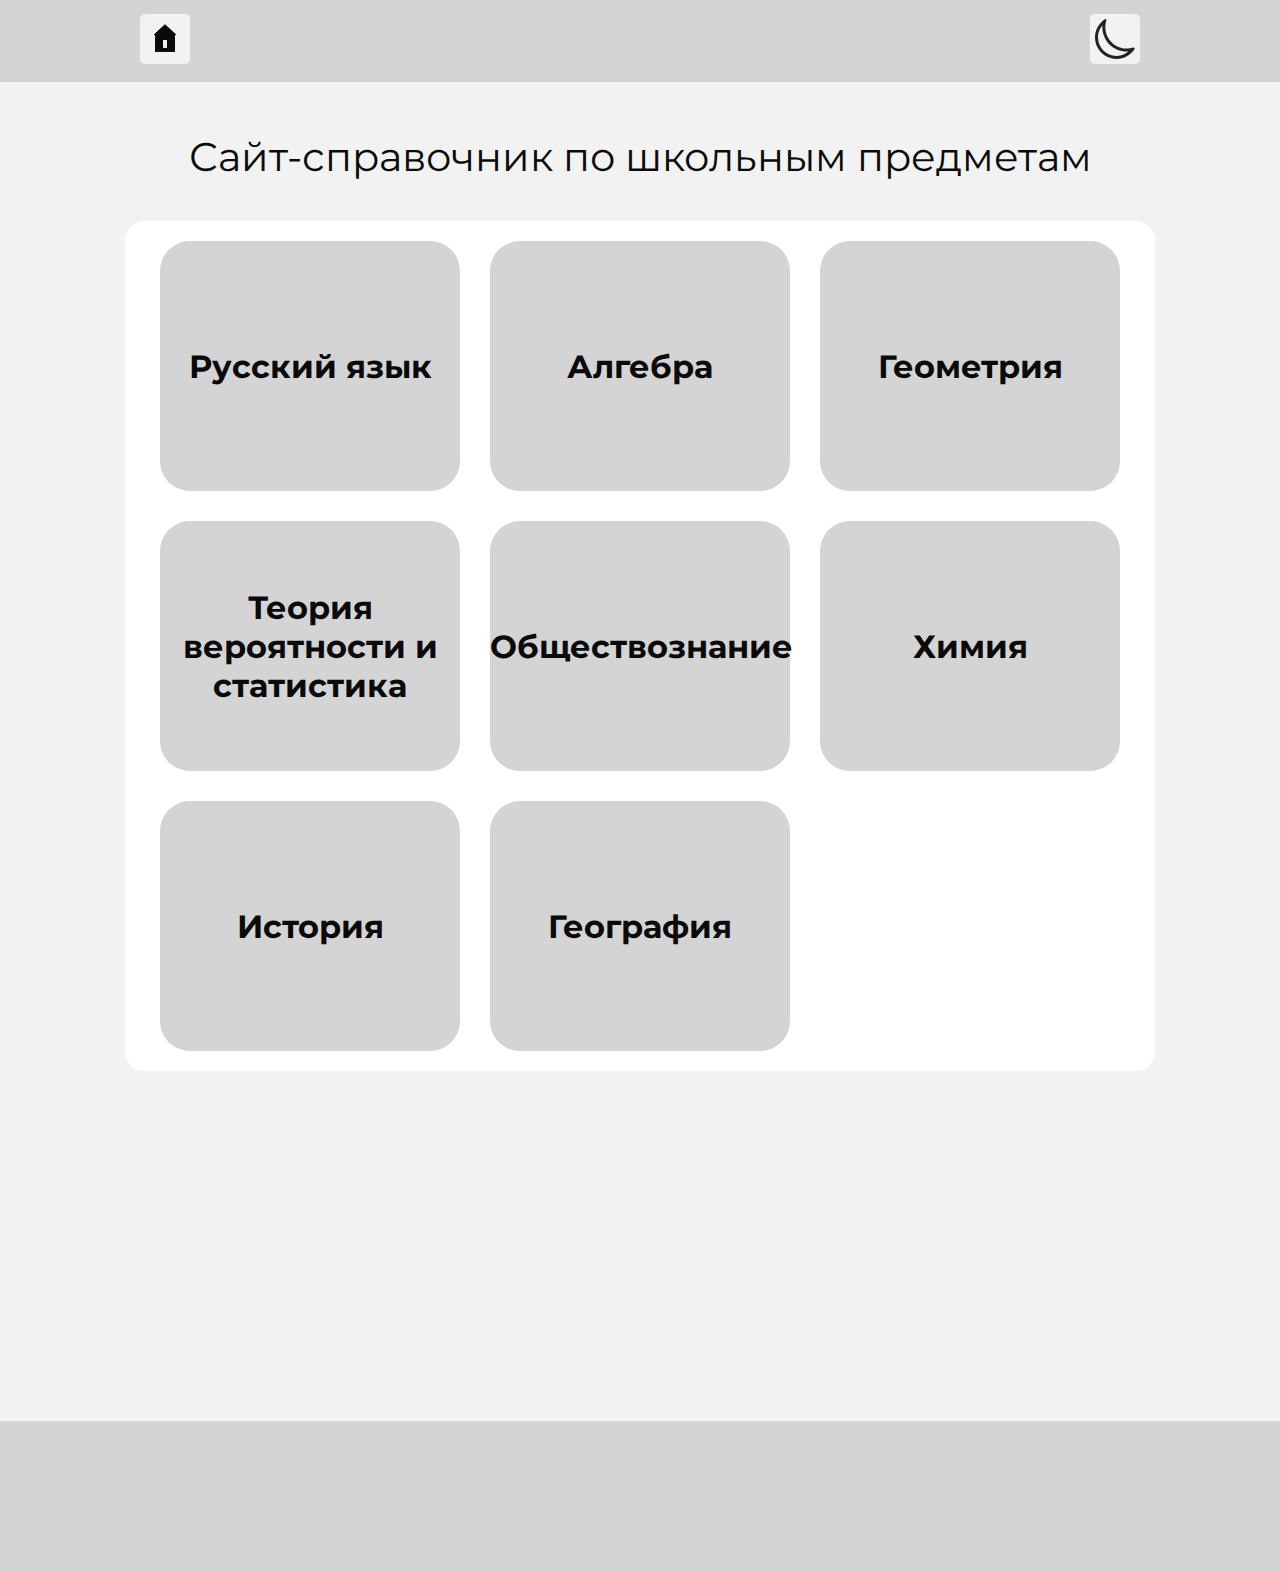
<file: index.html>
<!DOCTYPE html>
<html lang="en">
<head>
    <meta charset="UTF-8">
    <meta name="viewport" content="width=device-width, initial-scale=1.0">
    <title>Сайт-справочник по школьным предметам</title>
    <link rel="stylesheet" href="main.css">
</head>
<body>
    <header class="header">
        <div class="container header__container">

            <!-- <div class="nav-bg"></div> -->

            <nav class="nav">
                <a href="index.html" class="logo">
                    <svg width="50" height="50" viewBox="0 0 50 50" fill="none" xmlns="http://www.w3.org/2000/svg">
                        <rect width="49.9901" height="49.8951" rx="5" fill="#F2F2F3"/>
                        <rect x="15.4971" y="20.458" width="18.9961" height="16.9622" fill="#0A0A0A" stroke="#0A0A0A"/>
                        <path d="M14.1488 20.7054L24.995 10.6605L35.8413 20.7054H14.1488Z" fill="#0A0A0A" stroke="#0A0A0A"/>
                        <rect x="22.4957" y="25.4475" width="4.99882" height="8.97902" fill="#F2F2F3" stroke="#0A0A0A"/>
                    </svg>
                </a>
                

                <button id="toggle-theme-btn" title="нажмите для смены темы">

                    <svg id="moon-svg" width="50" height="50" viewBox="0 0 50 50" fill="none" xmlns="http://www.w3.org/2000/svg">
                        <rect width="49.9901" height="49.8951" rx="5" fill="#F2F2F3"/>
                        <mask id="path-2-inside-1_5_60" fill="white">
                        <path fill-rule="evenodd" clip-rule="evenodd" d="M44.5963 34.9561C45.0995 34.1655 44.244 33.2565 43.3519 33.5434C41.2852 34.2079 39.0824 34.5667 36.7962 34.5667C24.9309 34.5667 15.3123 24.9038 15.3123 12.984C15.3123 10.684 15.6704 8.46809 16.3337 6.38937C16.6185 5.49659 15.7072 4.645 14.919 5.15178C8.95399 8.98673 5 15.7013 5 23.3437C5 35.2635 14.6187 44.9264 26.4839 44.9264C34.0937 44.9264 40.7795 40.9517 44.5963 34.9561Z"/>
                        </mask>
                        <path d="M16.3337 6.38937L13.4756 5.47742L16.3337 6.38937ZM43.3519 33.5434L42.4336 30.6874L43.3519 33.5434ZM44.5963 34.9561L47.127 36.5671L44.5963 34.9561ZM42.4336 30.6874C40.66 31.2577 38.7668 31.5667 36.7962 31.5667V37.5667C39.398 37.5667 41.9104 37.1582 44.2702 36.3994L42.4336 30.6874ZM36.7962 31.5667C26.6007 31.5667 18.3123 23.2599 18.3123 12.984H12.3123C12.3123 26.5477 23.2611 37.5667 36.7962 37.5667V31.5667ZM18.3123 12.984C18.3123 10.9971 18.6214 9.0886 19.1917 7.30131L13.4756 5.47742C12.7194 7.84758 12.3123 10.371 12.3123 12.984H18.3123ZM8 23.3437C8 16.7605 11.4022 10.9793 16.5413 7.67526L13.2966 2.62831C6.50581 6.99417 2 14.6422 2 23.3437H8ZM26.4839 41.9264C16.2885 41.9264 8 33.6196 8 23.3437H2C2 36.9073 12.9489 47.9264 26.4839 47.9264V41.9264ZM42.0656 33.345C38.774 38.5156 33.0216 41.9264 26.4839 41.9264V47.9264C35.1659 47.9264 42.785 43.3877 47.127 36.5671L42.0656 33.345ZM19.1917 7.30131C19.7203 5.64458 19.1333 4.00181 18.0334 3.01385C16.8777 1.97579 14.9787 1.54687 13.2966 2.62831L16.5413 7.67526C16.1671 7.91586 15.677 8.04571 15.1629 7.98535C14.6774 7.92836 14.2914 7.71775 14.0241 7.47762C13.5056 7.01196 13.2319 6.24138 13.4756 5.47742L19.1917 7.30131ZM44.2702 36.3994C43.507 36.6448 42.7379 36.3727 42.2724 35.8581C42.0322 35.5925 41.8206 35.2084 41.7616 34.7242C41.6991 34.2112 41.8264 33.7207 42.0656 33.345L47.127 36.5671C48.2012 34.8797 47.7627 32.9836 46.7223 31.8333C45.7319 30.7383 44.0889 30.1552 42.4336 30.6874L44.2702 36.3994Z" fill="#1F2421" mask="url(#path-2-inside-1_5_60)"/>
                    </svg>
                        
                    <svg id="sun-svg" class="none" width="50" height="50" viewBox="0 0 50 50" fill="none" xmlns="http://www.w3.org/2000/svg">
                        <rect x="0.5" y="0.5" width="48.9901" height="48.8951" rx="4.5" fill="#0A0A0A" stroke="#0A0A0A"/>
                        <mask id="path-2-inside-1_5_35" fill="white">
                        <path fill-rule="evenodd" clip-rule="evenodd" d="M23.7126 6C23.7126 5.44771 24.1603 5 24.7126 5H25.0985C25.6508 5 26.0985 5.44772 26.0985 6V9.69361C26.0985 10.2459 25.6508 10.6936 25.0985 10.6936H24.7126C24.1603 10.6936 23.7126 10.2459 23.7126 9.69361V6ZM36.8114 24.8821C36.8114 31.4704 31.4705 36.8113 24.8822 36.8113C18.2938 36.8113 12.9529 31.4704 12.9529 24.8821C12.9529 18.2937 18.2938 12.9528 24.8822 12.9528C31.4705 12.9528 36.8114 18.2937 36.8114 24.8821ZM24.7126 39.3063C24.1604 39.3063 23.7126 39.754 23.7126 40.3063V43.9999C23.7126 44.5522 24.1604 44.9999 24.7126 44.9999H25.0985C25.6508 44.9999 26.0985 44.5522 26.0985 43.9999V40.3063C26.0985 39.754 25.6508 39.3063 25.0985 39.3063H24.7126ZM40.3064 26.0516C39.7541 26.0516 39.3064 25.6039 39.3064 25.0516V24.6658C39.3064 24.1135 39.7541 23.6658 40.3064 23.6658H44C44.5523 23.6658 45 24.1135 45 24.6658V25.0516C45 25.6039 44.5523 26.0516 44 26.0516H40.3064ZM5 25.0516C5 25.6039 5.44772 26.0516 6 26.0516H9.69362C10.2459 26.0516 10.6936 25.6039 10.6936 25.0516V24.6658C10.6936 24.1135 10.2459 23.6658 9.69362 23.6658H6C5.44772 23.6658 5 24.1135 5 24.6658V25.0516ZM10.4025 12.0216C10.0024 11.6408 10.0024 11.0235 10.4025 10.6427L10.682 10.3767C11.082 9.99594 11.7306 9.99594 12.1307 10.3767L14.8062 12.9232C15.2062 13.3039 15.2062 13.9213 14.8062 14.302L14.5267 14.568C14.1266 14.9488 13.478 14.9488 13.078 14.568L10.4025 12.0216ZM35.3526 35.5928C34.9525 35.9736 34.9525 36.5909 35.3526 36.9717L38.0281 39.5181C38.4281 39.8989 39.0767 39.8989 39.4768 39.5181L39.7563 39.2521C40.1563 38.8713 40.1563 38.254 39.7563 37.8733L37.0808 35.3268C36.6807 34.946 36.0321 34.946 35.6321 35.3268L35.3526 35.5928ZM37.737 9.61442C38.1226 9.21899 38.7477 9.21899 39.1332 9.61442L39.4026 9.89069C39.7882 10.2861 39.7882 10.9272 39.4026 11.3227L36.824 13.9672C36.4385 14.3626 35.8134 14.3626 35.4278 13.9672L35.1584 13.691C34.7729 13.2955 34.7729 12.6544 35.1584 12.259L37.737 9.61442ZM13.4489 35.1577C13.0634 34.7623 12.4382 34.7623 12.0527 35.1577L9.4741 37.8023C9.08854 38.1977 9.08854 38.8388 9.4741 39.2342L9.74347 39.5105C10.129 39.9059 10.7541 39.9059 11.1397 39.5105L13.7183 36.8659C14.1038 36.4705 14.1038 35.8294 13.7183 35.434L13.4489 35.1577Z"/>
                        </mask>
                        <path d="M10.4025 10.6427L8.33418 8.46964L8.33418 8.46964L10.4025 10.6427ZM10.4025 12.0216L8.33418 14.1946L8.33418 14.1946L10.4025 12.0216ZM10.682 10.3767L12.7502 12.5498L12.7502 12.5498L10.682 10.3767ZM12.1307 10.3767L10.0624 12.5498L10.0624 12.5498L12.1307 10.3767ZM14.8062 12.9232L16.8744 10.7501V10.7501L14.8062 12.9232ZM14.8062 14.302L12.7379 12.129H12.7379L14.8062 14.302ZM14.5267 14.568L16.5949 16.7411L16.5949 16.7411L14.5267 14.568ZM13.078 14.568L15.1462 12.395L15.1462 12.395L13.078 14.568ZM35.3526 36.9717L37.4209 34.7986L37.4209 34.7986L35.3526 36.9717ZM35.3526 35.5928L33.2843 33.4197L35.3526 35.5928ZM38.0281 39.5181L40.0964 37.3451H40.0964L38.0281 39.5181ZM39.4768 39.5181L37.4085 37.345L37.4085 37.3451L39.4768 39.5181ZM39.7563 39.2521L41.8246 41.4252L41.8246 41.4252L39.7563 39.2521ZM39.7563 37.8733L41.8246 35.7002L41.8246 35.7002L39.7563 37.8733ZM37.0808 35.3268L35.0125 37.4998L35.0125 37.4999L37.0808 35.3268ZM35.6321 35.3268L37.7004 37.4999L37.7004 37.4999L35.6321 35.3268ZM39.1332 9.61442L41.2812 7.52007V7.52007L39.1332 9.61442ZM37.737 9.61442L39.885 11.7088L39.885 11.7088L37.737 9.61442ZM39.4026 9.89069L37.2547 11.985L37.2547 11.985L39.4026 9.89069ZM39.4026 11.3227L41.5506 13.417L41.5506 13.417L39.4026 11.3227ZM36.824 13.9672L34.6761 11.8729V11.8729L36.824 13.9672ZM35.4278 13.9672L37.5757 11.8729L37.5757 11.8729L35.4278 13.9672ZM35.1584 13.691L33.0105 15.7853L33.0105 15.7853L35.1584 13.691ZM35.1584 12.259L33.0105 10.1646L33.0105 10.1646L35.1584 12.259ZM12.0527 35.1577L9.90473 33.0634L9.90473 33.0634L12.0527 35.1577ZM13.4489 35.1577L15.5969 33.0634L15.5969 33.0634L13.4489 35.1577ZM9.4741 37.8023L7.32615 35.7079L7.32615 35.7079L9.4741 37.8023ZM9.4741 39.2342L11.6221 37.1399L11.622 37.1399L9.4741 39.2342ZM9.74347 39.5105L7.59551 41.6049L7.59553 41.6049L9.74347 39.5105ZM11.1397 39.5105L13.2876 41.6049L13.2877 41.6049L11.1397 39.5105ZM13.7183 36.8659L11.5703 34.7716L11.5703 34.7716L13.7183 36.8659ZM13.7183 35.434L11.5703 37.5283L11.5703 37.5283L13.7183 35.434ZM24.7126 2C22.5035 2 20.7126 3.79086 20.7126 6H26.7126C26.7126 7.10457 25.8172 8 24.7126 8V2ZM25.0985 2H24.7126V8H25.0985V2ZM29.0985 6C29.0985 3.79086 27.3076 2 25.0985 2V8C23.9939 8 23.0985 7.10457 23.0985 6H29.0985ZM29.0985 9.69361V6H23.0985V9.69361H29.0985ZM25.0985 13.6936C27.3076 13.6936 29.0985 11.9028 29.0985 9.69361H23.0985C23.0985 8.58904 23.9939 7.69361 25.0985 7.69361V13.6936ZM24.7126 13.6936H25.0985V7.69361H24.7126V13.6936ZM20.7126 9.69361C20.7126 11.9027 22.5035 13.6936 24.7126 13.6936V7.69361C25.8172 7.69361 26.7126 8.58905 26.7126 9.69361H20.7126ZM20.7126 6V9.69361H26.7126V6H20.7126ZM24.8822 39.8113C33.1274 39.8113 39.8114 33.1273 39.8114 24.8821H33.8114C33.8114 29.8136 29.8137 33.8113 24.8822 33.8113V39.8113ZM9.95288 24.8821C9.95288 33.1273 16.6369 39.8113 24.8822 39.8113V33.8113C19.9507 33.8113 15.9529 29.8136 15.9529 24.8821H9.95288ZM24.8822 9.9528C16.6369 9.9528 9.95288 16.6369 9.95288 24.8821H15.9529C15.9529 19.9506 19.9507 15.9528 24.8822 15.9528V9.9528ZM39.8114 24.8821C39.8114 16.6369 33.1274 9.9528 24.8822 9.9528V15.9528C29.8137 15.9528 33.8114 19.9506 33.8114 24.8821H39.8114ZM26.7126 40.3063C26.7126 41.4109 25.8172 42.3063 24.7126 42.3063V36.3063C22.5035 36.3063 20.7126 38.0972 20.7126 40.3063H26.7126ZM26.7126 43.9999V40.3063H20.7126V43.9999H26.7126ZM24.7126 41.9999C25.8172 41.9999 26.7126 42.8954 26.7126 43.9999H20.7126C20.7126 46.2091 22.5035 47.9999 24.7126 47.9999V41.9999ZM25.0985 41.9999H24.7126V47.9999H25.0985V41.9999ZM23.0985 43.9999C23.0985 42.8954 23.9939 41.9999 25.0985 41.9999V47.9999C27.3076 47.9999 29.0985 46.2091 29.0985 43.9999H23.0985ZM23.0985 40.3063V43.9999H29.0985V40.3063H23.0985ZM25.0985 42.3063C23.9939 42.3063 23.0985 41.4109 23.0985 40.3063H29.0985C29.0985 38.0972 27.3076 36.3063 25.0985 36.3063V42.3063ZM24.7126 42.3063H25.0985V36.3063H24.7126V42.3063ZM36.3064 25.0516C36.3064 27.2608 38.0973 29.0516 40.3064 29.0516V23.0516C41.411 23.0516 42.3064 23.9471 42.3064 25.0516H36.3064ZM36.3064 24.6658V25.0516H42.3064V24.6658H36.3064ZM40.3064 20.6658C38.0973 20.6658 36.3064 22.4566 36.3064 24.6658H42.3064C42.3064 25.7704 41.411 26.6658 40.3064 26.6658V20.6658ZM44 20.6658H40.3064V26.6658H44V20.6658ZM48 24.6658C48 22.4567 46.2091 20.6658 44 20.6658V26.6658C42.8955 26.6658 42 25.7704 42 24.6658H48ZM48 25.0516V24.6658H42V25.0516H48ZM44 29.0516C46.2092 29.0516 48 27.2608 48 25.0516H42C42 23.9471 42.8954 23.0516 44 23.0516V29.0516ZM40.3064 29.0516H44V23.0516H40.3064V29.0516ZM6 23.0516C7.10457 23.0516 8 23.9471 8 25.0516H2C2 27.2608 3.79086 29.0516 6 29.0516V23.0516ZM9.69362 23.0516H6V29.0516H9.69362V23.0516ZM7.69362 25.0516C7.69362 23.9471 8.58905 23.0516 9.69362 23.0516V29.0516C11.9028 29.0516 13.6936 27.2608 13.6936 25.0516H7.69362ZM7.69362 24.6658V25.0516H13.6936V24.6658H7.69362ZM9.69362 26.6658C8.58905 26.6658 7.69362 25.7704 7.69362 24.6658H13.6936C13.6936 22.4567 11.9028 20.6658 9.69362 20.6658V26.6658ZM6 26.6658H9.69362V20.6658H6V26.6658ZM8 24.6658C8 25.7704 7.10456 26.6658 6 26.6658V20.6658C3.79087 20.6658 2 22.4566 2 24.6658H8ZM8 25.0516V24.6658H2V25.0516H8ZM8.33418 8.46964C6.69183 10.0328 6.69183 12.6315 8.33418 14.1946L12.4707 9.8485C13.313 10.6501 13.313 12.0142 12.4707 12.8158L8.33418 8.46964ZM8.61368 8.20363L8.33418 8.46964L12.4707 12.8158L12.7502 12.5498L8.61368 8.20363ZM14.1989 8.20363C12.6405 6.72029 10.1722 6.72029 8.61368 8.20363L12.7502 12.5498C11.9918 13.2716 10.8208 13.2716 10.0624 12.5498L14.1989 8.20363ZM16.8744 10.7501L14.1989 8.20363L10.0624 12.5498L12.7379 15.0962L16.8744 10.7501ZM16.8744 16.4751C18.5168 14.9119 18.5168 12.3132 16.8744 10.7501L12.7379 15.0962C11.8956 14.2946 11.8956 12.9306 12.7379 12.129L16.8744 16.4751ZM16.5949 16.7411L16.8744 16.4751L12.7379 12.129L12.4584 12.395L16.5949 16.7411ZM11.0097 16.7411C12.5682 18.2244 15.0365 18.2244 16.5949 16.7411L12.4584 12.395C13.2168 11.6732 14.3878 11.6732 15.1462 12.395L11.0097 16.7411ZM8.33418 14.1946L11.0097 16.7411L15.1462 12.395L12.4707 9.84849L8.33418 14.1946ZM37.4209 34.7986C38.2631 35.6002 38.2631 36.9642 37.4209 37.7659L33.2843 33.4197C31.642 34.9829 31.642 37.5816 33.2843 39.1447L37.4209 34.7986ZM40.0964 37.3451L37.4209 34.7986L33.2843 39.1447L35.9598 41.6912L40.0964 37.3451ZM37.4085 37.3451C38.1669 36.6232 39.338 36.6232 40.0964 37.3451L35.9598 41.6912C37.5183 43.1745 39.9866 43.1745 41.5451 41.6912L37.4085 37.3451ZM37.688 37.079L37.4085 37.345L41.5451 41.6912L41.8246 41.4252L37.688 37.079ZM37.688 40.0463C36.8458 39.2447 36.8458 37.8807 37.688 37.079L41.8246 41.4252C43.4669 39.862 43.4669 37.2633 41.8246 35.7002L37.688 40.0463ZM35.0125 37.4999L37.688 40.0463L41.8246 35.7002L39.1491 33.1537L35.0125 37.4999ZM37.7004 37.4999C36.942 38.2217 35.7709 38.2217 35.0125 37.4998L39.1491 33.1537C37.5906 31.6704 35.1223 31.6704 33.5638 33.1537L37.7004 37.4999ZM37.4209 37.7659L37.7004 37.4999L33.5638 33.1537L33.2843 33.4197L37.4209 37.7659ZM41.2812 7.52007C39.7182 5.91711 37.152 5.91711 35.5891 7.52007L39.885 11.7088C39.0931 12.5209 37.7771 12.5209 36.9853 11.7088L41.2812 7.52007ZM41.5506 7.79634L41.2812 7.52007L36.9853 11.7088L37.2547 11.985L41.5506 7.79634ZM41.5506 13.417C43.0722 11.8564 43.0722 9.35691 41.5505 7.79632L37.2547 11.985C36.5041 11.2153 36.5042 9.998 37.2547 9.2283L41.5506 13.417ZM38.972 16.0616L41.5506 13.417L37.2547 9.2283L34.6761 11.8729L38.972 16.0616ZM33.2798 16.0616C34.8428 17.6645 37.409 17.6645 38.972 16.0616L34.6761 11.8729C35.4679 11.0608 36.7839 11.0608 37.5757 11.8729L33.2798 16.0616ZM33.0105 15.7853L33.2799 16.0616L37.5757 11.8729L37.3064 11.5966L33.0105 15.7853ZM33.0105 10.1646C31.4888 11.7252 31.4888 14.2247 33.0105 15.7853L37.3064 11.5966C38.0569 12.3663 38.0569 13.5836 37.3064 14.3533L33.0105 10.1646ZM35.5891 7.52007L33.0105 10.1646L37.3064 14.3533L39.885 11.7088L35.5891 7.52007ZM14.2006 37.2521C13.4088 38.0642 12.0928 38.0642 11.301 37.2521L15.5969 33.0634C14.0339 31.4604 11.4677 31.4604 9.90473 33.0634L14.2006 37.2521ZM11.622 39.8966L14.2006 37.2521L9.90473 33.0634L7.32615 35.7079L11.622 39.8966ZM11.622 37.1399C12.3726 37.9096 12.3725 39.1269 11.6221 39.8966L7.32615 35.7079C5.80453 37.2685 5.80451 39.768 7.32616 41.3286L11.622 37.1399ZM11.8914 37.4162L11.6221 37.1399L7.32614 41.3286L7.59551 41.6049L11.8914 37.4162ZM8.99176 37.4162C9.7836 36.6041 11.0996 36.6041 11.8914 37.4162L7.59553 41.6049C9.15848 43.2078 11.7247 43.2078 13.2876 41.6049L8.99176 37.4162ZM11.5703 34.7716L8.99175 37.4162L13.2877 41.6049L15.8662 38.9603L11.5703 34.7716ZM11.5703 37.5283C10.8198 36.7586 10.8198 35.5413 11.5703 34.7716L15.8662 38.9603C17.3879 37.3997 17.3879 34.9002 15.8662 33.3396L11.5703 37.5283ZM11.301 37.2521L11.5703 37.5283L15.8662 33.3396L15.5969 33.0634L11.301 37.2521Z" fill="#F2F2F3" mask="url(#path-2-inside-1_5_35)"/>
                    </svg>
                        
                </button>

            </nav>

        </div>
    </header>

    <main class="main" id="main">

        <div class="desc">
            <h1 class="text">Сайт-справочник по школьным предметам</h1>
        </div>

        <div class="container main__container">

            <div class="cards main__cards">
                
                <a href="russkiy.html" class="card">
                    <h2 class="card__title">Русский язык</h2>
                </a>
            
                <a href="algebra.html" class="card">
                    <h2 class="card__title">Алгебра</h2>
                </a>

                <a href="geometriya.html" class="card">
                    <h2 class="card__title">Геометрия</h2>
                </a>

                <a href="veroyatnost.html" class="card home-page_card_hover">
                    <h2 class="card__title">Теория вероятности и статистика</h2>
                </a>

                <a href="obschestvoznanie.html" class="card home-page_card_hover">
                    <h2 class="card__title">Обществознание</h2>
                </a>

                <a href="himiya.html" class="card home-page_card_hover">
                    <h2 class="card__title">Химия</h2>
                </a>

                <a href="istoriya.html" class="card home-page_card_hover">
                    <h2 class="card__title">История</h2>
                </a>

                <a href="geografiya.html" class="card home-page_card_hover">
                    <h2 class="card__title">География</h2>
                </a>

            </div>

        </div>
    </main>

    <footer class="footer"></footer>

    <script src="theme.js"></script>
</body>
</html>
</file>
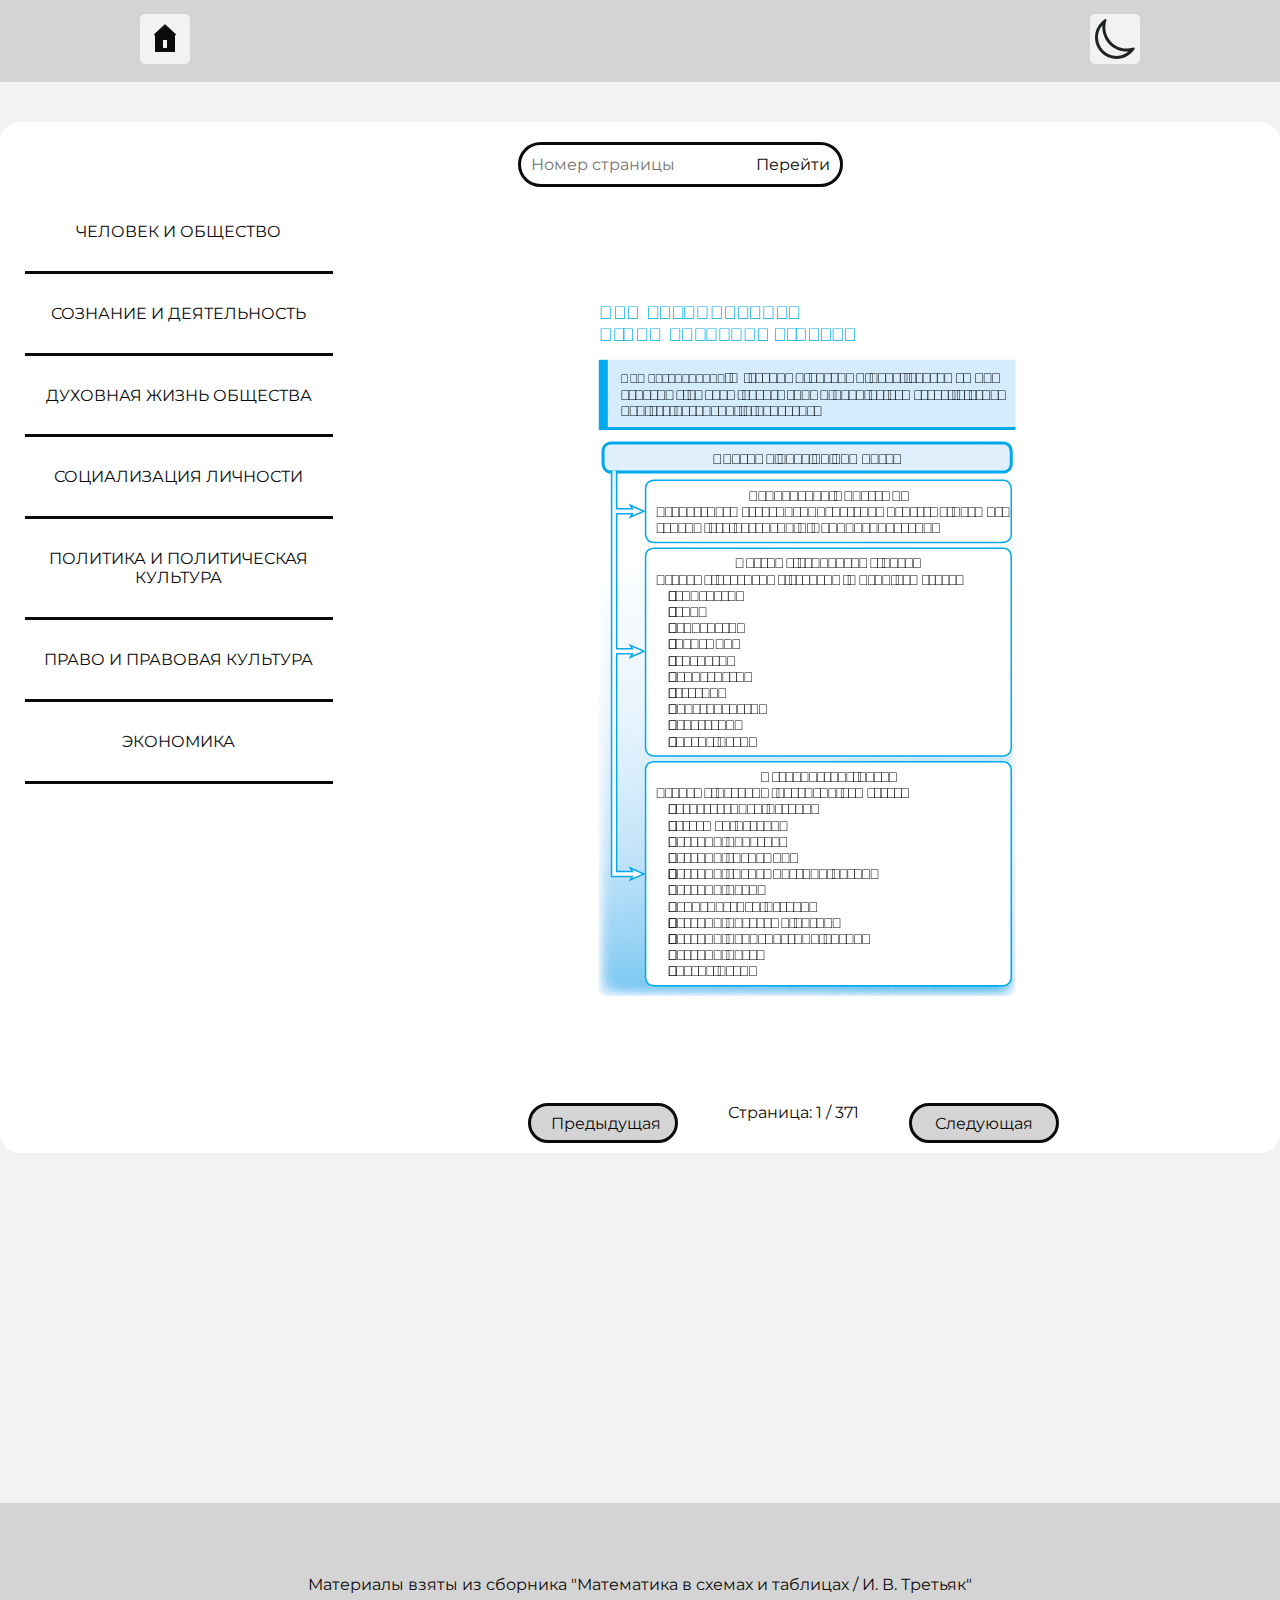
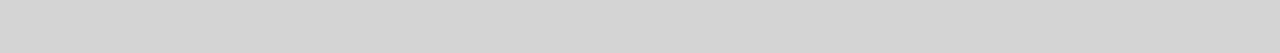
<file: obschestvoznanie.html>
<!DOCTYPE html>
<html lang="en">
<head>
    <meta charset="UTF-8">
    <meta name="viewport" content="width=device-width, initial-scale=1.0">
    <title>Сайт-справочник по школьным предметам</title>
    <link rel="stylesheet" href="main.css">
</head>
<body>
    <header class="header">
        <div class="container header__container">

            <!-- <div class="nav-bg"></div> -->

            <nav class="nav">
                <a href="index.html" class="logo" title="вернуться на главную страницу">
                    <svg width="50" height="50" viewBox="0 0 50 50" fill="none" xmlns="http://www.w3.org/2000/svg">
                        <rect width="49.9901" height="49.8951" rx="5" fill="#F2F2F3"/>
                        <rect x="15.4971" y="20.458" width="18.9961" height="16.9622" fill="#0A0A0A" stroke="#0A0A0A"/>
                        <path d="M14.1488 20.7054L24.995 10.6605L35.8413 20.7054H14.1488Z" fill="#0A0A0A" stroke="#0A0A0A"/>
                        <rect x="22.4957" y="25.4475" width="4.99882" height="8.97902" fill="#F2F2F3" stroke="#0A0A0A"/>
                    </svg>
                </a>
                

                <button id="toggle-theme-btn" title="сменить тему">

                    <svg id="moon-svg" width="50" height="50" viewBox="0 0 50 50" fill="none" xmlns="http://www.w3.org/2000/svg">
                        <rect width="49.9901" height="49.8951" rx="5" fill="#F2F2F3"/>
                        <mask id="path-2-inside-1_5_60" fill="white">
                        <path fill-rule="evenodd" clip-rule="evenodd" d="M44.5963 34.9561C45.0995 34.1655 44.244 33.2565 43.3519 33.5434C41.2852 34.2079 39.0824 34.5667 36.7962 34.5667C24.9309 34.5667 15.3123 24.9038 15.3123 12.984C15.3123 10.684 15.6704 8.46809 16.3337 6.38937C16.6185 5.49659 15.7072 4.645 14.919 5.15178C8.95399 8.98673 5 15.7013 5 23.3437C5 35.2635 14.6187 44.9264 26.4839 44.9264C34.0937 44.9264 40.7795 40.9517 44.5963 34.9561Z"/>
                        </mask>
                        <path d="M16.3337 6.38937L13.4756 5.47742L16.3337 6.38937ZM43.3519 33.5434L42.4336 30.6874L43.3519 33.5434ZM44.5963 34.9561L47.127 36.5671L44.5963 34.9561ZM42.4336 30.6874C40.66 31.2577 38.7668 31.5667 36.7962 31.5667V37.5667C39.398 37.5667 41.9104 37.1582 44.2702 36.3994L42.4336 30.6874ZM36.7962 31.5667C26.6007 31.5667 18.3123 23.2599 18.3123 12.984H12.3123C12.3123 26.5477 23.2611 37.5667 36.7962 37.5667V31.5667ZM18.3123 12.984C18.3123 10.9971 18.6214 9.0886 19.1917 7.30131L13.4756 5.47742C12.7194 7.84758 12.3123 10.371 12.3123 12.984H18.3123ZM8 23.3437C8 16.7605 11.4022 10.9793 16.5413 7.67526L13.2966 2.62831C6.50581 6.99417 2 14.6422 2 23.3437H8ZM26.4839 41.9264C16.2885 41.9264 8 33.6196 8 23.3437H2C2 36.9073 12.9489 47.9264 26.4839 47.9264V41.9264ZM42.0656 33.345C38.774 38.5156 33.0216 41.9264 26.4839 41.9264V47.9264C35.1659 47.9264 42.785 43.3877 47.127 36.5671L42.0656 33.345ZM19.1917 7.30131C19.7203 5.64458 19.1333 4.00181 18.0334 3.01385C16.8777 1.97579 14.9787 1.54687 13.2966 2.62831L16.5413 7.67526C16.1671 7.91586 15.677 8.04571 15.1629 7.98535C14.6774 7.92836 14.2914 7.71775 14.0241 7.47762C13.5056 7.01196 13.2319 6.24138 13.4756 5.47742L19.1917 7.30131ZM44.2702 36.3994C43.507 36.6448 42.7379 36.3727 42.2724 35.8581C42.0322 35.5925 41.8206 35.2084 41.7616 34.7242C41.6991 34.2112 41.8264 33.7207 42.0656 33.345L47.127 36.5671C48.2012 34.8797 47.7627 32.9836 46.7223 31.8333C45.7319 30.7383 44.0889 30.1552 42.4336 30.6874L44.2702 36.3994Z" fill="#1F2421" mask="url(#path-2-inside-1_5_60)"/>
                    </svg>
                        
                    <svg id="sun-svg" class="none" width="50" height="50" viewBox="0 0 50 50" fill="none" xmlns="http://www.w3.org/2000/svg">
                        <rect x="0.5" y="0.5" width="48.9901" height="48.8951" rx="4.5" fill="#0A0A0A" stroke="#0A0A0A"/>
                        <mask id="path-2-inside-1_5_35" fill="white">
                        <path fill-rule="evenodd" clip-rule="evenodd" d="M23.7126 6C23.7126 5.44771 24.1603 5 24.7126 5H25.0985C25.6508 5 26.0985 5.44772 26.0985 6V9.69361C26.0985 10.2459 25.6508 10.6936 25.0985 10.6936H24.7126C24.1603 10.6936 23.7126 10.2459 23.7126 9.69361V6ZM36.8114 24.8821C36.8114 31.4704 31.4705 36.8113 24.8822 36.8113C18.2938 36.8113 12.9529 31.4704 12.9529 24.8821C12.9529 18.2937 18.2938 12.9528 24.8822 12.9528C31.4705 12.9528 36.8114 18.2937 36.8114 24.8821ZM24.7126 39.3063C24.1604 39.3063 23.7126 39.754 23.7126 40.3063V43.9999C23.7126 44.5522 24.1604 44.9999 24.7126 44.9999H25.0985C25.6508 44.9999 26.0985 44.5522 26.0985 43.9999V40.3063C26.0985 39.754 25.6508 39.3063 25.0985 39.3063H24.7126ZM40.3064 26.0516C39.7541 26.0516 39.3064 25.6039 39.3064 25.0516V24.6658C39.3064 24.1135 39.7541 23.6658 40.3064 23.6658H44C44.5523 23.6658 45 24.1135 45 24.6658V25.0516C45 25.6039 44.5523 26.0516 44 26.0516H40.3064ZM5 25.0516C5 25.6039 5.44772 26.0516 6 26.0516H9.69362C10.2459 26.0516 10.6936 25.6039 10.6936 25.0516V24.6658C10.6936 24.1135 10.2459 23.6658 9.69362 23.6658H6C5.44772 23.6658 5 24.1135 5 24.6658V25.0516ZM10.4025 12.0216C10.0024 11.6408 10.0024 11.0235 10.4025 10.6427L10.682 10.3767C11.082 9.99594 11.7306 9.99594 12.1307 10.3767L14.8062 12.9232C15.2062 13.3039 15.2062 13.9213 14.8062 14.302L14.5267 14.568C14.1266 14.9488 13.478 14.9488 13.078 14.568L10.4025 12.0216ZM35.3526 35.5928C34.9525 35.9736 34.9525 36.5909 35.3526 36.9717L38.0281 39.5181C38.4281 39.8989 39.0767 39.8989 39.4768 39.5181L39.7563 39.2521C40.1563 38.8713 40.1563 38.254 39.7563 37.8733L37.0808 35.3268C36.6807 34.946 36.0321 34.946 35.6321 35.3268L35.3526 35.5928ZM37.737 9.61442C38.1226 9.21899 38.7477 9.21899 39.1332 9.61442L39.4026 9.89069C39.7882 10.2861 39.7882 10.9272 39.4026 11.3227L36.824 13.9672C36.4385 14.3626 35.8134 14.3626 35.4278 13.9672L35.1584 13.691C34.7729 13.2955 34.7729 12.6544 35.1584 12.259L37.737 9.61442ZM13.4489 35.1577C13.0634 34.7623 12.4382 34.7623 12.0527 35.1577L9.4741 37.8023C9.08854 38.1977 9.08854 38.8388 9.4741 39.2342L9.74347 39.5105C10.129 39.9059 10.7541 39.9059 11.1397 39.5105L13.7183 36.8659C14.1038 36.4705 14.1038 35.8294 13.7183 35.434L13.4489 35.1577Z"/>
                        </mask>
                        <path d="M10.4025 10.6427L8.33418 8.46964L8.33418 8.46964L10.4025 10.6427ZM10.4025 12.0216L8.33418 14.1946L8.33418 14.1946L10.4025 12.0216ZM10.682 10.3767L12.7502 12.5498L12.7502 12.5498L10.682 10.3767ZM12.1307 10.3767L10.0624 12.5498L10.0624 12.5498L12.1307 10.3767ZM14.8062 12.9232L16.8744 10.7501V10.7501L14.8062 12.9232ZM14.8062 14.302L12.7379 12.129H12.7379L14.8062 14.302ZM14.5267 14.568L16.5949 16.7411L16.5949 16.7411L14.5267 14.568ZM13.078 14.568L15.1462 12.395L15.1462 12.395L13.078 14.568ZM35.3526 36.9717L37.4209 34.7986L37.4209 34.7986L35.3526 36.9717ZM35.3526 35.5928L33.2843 33.4197L35.3526 35.5928ZM38.0281 39.5181L40.0964 37.3451H40.0964L38.0281 39.5181ZM39.4768 39.5181L37.4085 37.345L37.4085 37.3451L39.4768 39.5181ZM39.7563 39.2521L41.8246 41.4252L41.8246 41.4252L39.7563 39.2521ZM39.7563 37.8733L41.8246 35.7002L41.8246 35.7002L39.7563 37.8733ZM37.0808 35.3268L35.0125 37.4998L35.0125 37.4999L37.0808 35.3268ZM35.6321 35.3268L37.7004 37.4999L37.7004 37.4999L35.6321 35.3268ZM39.1332 9.61442L41.2812 7.52007V7.52007L39.1332 9.61442ZM37.737 9.61442L39.885 11.7088L39.885 11.7088L37.737 9.61442ZM39.4026 9.89069L37.2547 11.985L37.2547 11.985L39.4026 9.89069ZM39.4026 11.3227L41.5506 13.417L41.5506 13.417L39.4026 11.3227ZM36.824 13.9672L34.6761 11.8729V11.8729L36.824 13.9672ZM35.4278 13.9672L37.5757 11.8729L37.5757 11.8729L35.4278 13.9672ZM35.1584 13.691L33.0105 15.7853L33.0105 15.7853L35.1584 13.691ZM35.1584 12.259L33.0105 10.1646L33.0105 10.1646L35.1584 12.259ZM12.0527 35.1577L9.90473 33.0634L9.90473 33.0634L12.0527 35.1577ZM13.4489 35.1577L15.5969 33.0634L15.5969 33.0634L13.4489 35.1577ZM9.4741 37.8023L7.32615 35.7079L7.32615 35.7079L9.4741 37.8023ZM9.4741 39.2342L11.6221 37.1399L11.622 37.1399L9.4741 39.2342ZM9.74347 39.5105L7.59551 41.6049L7.59553 41.6049L9.74347 39.5105ZM11.1397 39.5105L13.2876 41.6049L13.2877 41.6049L11.1397 39.5105ZM13.7183 36.8659L11.5703 34.7716L11.5703 34.7716L13.7183 36.8659ZM13.7183 35.434L11.5703 37.5283L11.5703 37.5283L13.7183 35.434ZM24.7126 2C22.5035 2 20.7126 3.79086 20.7126 6H26.7126C26.7126 7.10457 25.8172 8 24.7126 8V2ZM25.0985 2H24.7126V8H25.0985V2ZM29.0985 6C29.0985 3.79086 27.3076 2 25.0985 2V8C23.9939 8 23.0985 7.10457 23.0985 6H29.0985ZM29.0985 9.69361V6H23.0985V9.69361H29.0985ZM25.0985 13.6936C27.3076 13.6936 29.0985 11.9028 29.0985 9.69361H23.0985C23.0985 8.58904 23.9939 7.69361 25.0985 7.69361V13.6936ZM24.7126 13.6936H25.0985V7.69361H24.7126V13.6936ZM20.7126 9.69361C20.7126 11.9027 22.5035 13.6936 24.7126 13.6936V7.69361C25.8172 7.69361 26.7126 8.58905 26.7126 9.69361H20.7126ZM20.7126 6V9.69361H26.7126V6H20.7126ZM24.8822 39.8113C33.1274 39.8113 39.8114 33.1273 39.8114 24.8821H33.8114C33.8114 29.8136 29.8137 33.8113 24.8822 33.8113V39.8113ZM9.95288 24.8821C9.95288 33.1273 16.6369 39.8113 24.8822 39.8113V33.8113C19.9507 33.8113 15.9529 29.8136 15.9529 24.8821H9.95288ZM24.8822 9.9528C16.6369 9.9528 9.95288 16.6369 9.95288 24.8821H15.9529C15.9529 19.9506 19.9507 15.9528 24.8822 15.9528V9.9528ZM39.8114 24.8821C39.8114 16.6369 33.1274 9.9528 24.8822 9.9528V15.9528C29.8137 15.9528 33.8114 19.9506 33.8114 24.8821H39.8114ZM26.7126 40.3063C26.7126 41.4109 25.8172 42.3063 24.7126 42.3063V36.3063C22.5035 36.3063 20.7126 38.0972 20.7126 40.3063H26.7126ZM26.7126 43.9999V40.3063H20.7126V43.9999H26.7126ZM24.7126 41.9999C25.8172 41.9999 26.7126 42.8954 26.7126 43.9999H20.7126C20.7126 46.2091 22.5035 47.9999 24.7126 47.9999V41.9999ZM25.0985 41.9999H24.7126V47.9999H25.0985V41.9999ZM23.0985 43.9999C23.0985 42.8954 23.9939 41.9999 25.0985 41.9999V47.9999C27.3076 47.9999 29.0985 46.2091 29.0985 43.9999H23.0985ZM23.0985 40.3063V43.9999H29.0985V40.3063H23.0985ZM25.0985 42.3063C23.9939 42.3063 23.0985 41.4109 23.0985 40.3063H29.0985C29.0985 38.0972 27.3076 36.3063 25.0985 36.3063V42.3063ZM24.7126 42.3063H25.0985V36.3063H24.7126V42.3063ZM36.3064 25.0516C36.3064 27.2608 38.0973 29.0516 40.3064 29.0516V23.0516C41.411 23.0516 42.3064 23.9471 42.3064 25.0516H36.3064ZM36.3064 24.6658V25.0516H42.3064V24.6658H36.3064ZM40.3064 20.6658C38.0973 20.6658 36.3064 22.4566 36.3064 24.6658H42.3064C42.3064 25.7704 41.411 26.6658 40.3064 26.6658V20.6658ZM44 20.6658H40.3064V26.6658H44V20.6658ZM48 24.6658C48 22.4567 46.2091 20.6658 44 20.6658V26.6658C42.8955 26.6658 42 25.7704 42 24.6658H48ZM48 25.0516V24.6658H42V25.0516H48ZM44 29.0516C46.2092 29.0516 48 27.2608 48 25.0516H42C42 23.9471 42.8954 23.0516 44 23.0516V29.0516ZM40.3064 29.0516H44V23.0516H40.3064V29.0516ZM6 23.0516C7.10457 23.0516 8 23.9471 8 25.0516H2C2 27.2608 3.79086 29.0516 6 29.0516V23.0516ZM9.69362 23.0516H6V29.0516H9.69362V23.0516ZM7.69362 25.0516C7.69362 23.9471 8.58905 23.0516 9.69362 23.0516V29.0516C11.9028 29.0516 13.6936 27.2608 13.6936 25.0516H7.69362ZM7.69362 24.6658V25.0516H13.6936V24.6658H7.69362ZM9.69362 26.6658C8.58905 26.6658 7.69362 25.7704 7.69362 24.6658H13.6936C13.6936 22.4567 11.9028 20.6658 9.69362 20.6658V26.6658ZM6 26.6658H9.69362V20.6658H6V26.6658ZM8 24.6658C8 25.7704 7.10456 26.6658 6 26.6658V20.6658C3.79087 20.6658 2 22.4566 2 24.6658H8ZM8 25.0516V24.6658H2V25.0516H8ZM8.33418 8.46964C6.69183 10.0328 6.69183 12.6315 8.33418 14.1946L12.4707 9.8485C13.313 10.6501 13.313 12.0142 12.4707 12.8158L8.33418 8.46964ZM8.61368 8.20363L8.33418 8.46964L12.4707 12.8158L12.7502 12.5498L8.61368 8.20363ZM14.1989 8.20363C12.6405 6.72029 10.1722 6.72029 8.61368 8.20363L12.7502 12.5498C11.9918 13.2716 10.8208 13.2716 10.0624 12.5498L14.1989 8.20363ZM16.8744 10.7501L14.1989 8.20363L10.0624 12.5498L12.7379 15.0962L16.8744 10.7501ZM16.8744 16.4751C18.5168 14.9119 18.5168 12.3132 16.8744 10.7501L12.7379 15.0962C11.8956 14.2946 11.8956 12.9306 12.7379 12.129L16.8744 16.4751ZM16.5949 16.7411L16.8744 16.4751L12.7379 12.129L12.4584 12.395L16.5949 16.7411ZM11.0097 16.7411C12.5682 18.2244 15.0365 18.2244 16.5949 16.7411L12.4584 12.395C13.2168 11.6732 14.3878 11.6732 15.1462 12.395L11.0097 16.7411ZM8.33418 14.1946L11.0097 16.7411L15.1462 12.395L12.4707 9.84849L8.33418 14.1946ZM37.4209 34.7986C38.2631 35.6002 38.2631 36.9642 37.4209 37.7659L33.2843 33.4197C31.642 34.9829 31.642 37.5816 33.2843 39.1447L37.4209 34.7986ZM40.0964 37.3451L37.4209 34.7986L33.2843 39.1447L35.9598 41.6912L40.0964 37.3451ZM37.4085 37.3451C38.1669 36.6232 39.338 36.6232 40.0964 37.3451L35.9598 41.6912C37.5183 43.1745 39.9866 43.1745 41.5451 41.6912L37.4085 37.3451ZM37.688 37.079L37.4085 37.345L41.5451 41.6912L41.8246 41.4252L37.688 37.079ZM37.688 40.0463C36.8458 39.2447 36.8458 37.8807 37.688 37.079L41.8246 41.4252C43.4669 39.862 43.4669 37.2633 41.8246 35.7002L37.688 40.0463ZM35.0125 37.4999L37.688 40.0463L41.8246 35.7002L39.1491 33.1537L35.0125 37.4999ZM37.7004 37.4999C36.942 38.2217 35.7709 38.2217 35.0125 37.4998L39.1491 33.1537C37.5906 31.6704 35.1223 31.6704 33.5638 33.1537L37.7004 37.4999ZM37.4209 37.7659L37.7004 37.4999L33.5638 33.1537L33.2843 33.4197L37.4209 37.7659ZM41.2812 7.52007C39.7182 5.91711 37.152 5.91711 35.5891 7.52007L39.885 11.7088C39.0931 12.5209 37.7771 12.5209 36.9853 11.7088L41.2812 7.52007ZM41.5506 7.79634L41.2812 7.52007L36.9853 11.7088L37.2547 11.985L41.5506 7.79634ZM41.5506 13.417C43.0722 11.8564 43.0722 9.35691 41.5505 7.79632L37.2547 11.985C36.5041 11.2153 36.5042 9.998 37.2547 9.2283L41.5506 13.417ZM38.972 16.0616L41.5506 13.417L37.2547 9.2283L34.6761 11.8729L38.972 16.0616ZM33.2798 16.0616C34.8428 17.6645 37.409 17.6645 38.972 16.0616L34.6761 11.8729C35.4679 11.0608 36.7839 11.0608 37.5757 11.8729L33.2798 16.0616ZM33.0105 15.7853L33.2799 16.0616L37.5757 11.8729L37.3064 11.5966L33.0105 15.7853ZM33.0105 10.1646C31.4888 11.7252 31.4888 14.2247 33.0105 15.7853L37.3064 11.5966C38.0569 12.3663 38.0569 13.5836 37.3064 14.3533L33.0105 10.1646ZM35.5891 7.52007L33.0105 10.1646L37.3064 14.3533L39.885 11.7088L35.5891 7.52007ZM14.2006 37.2521C13.4088 38.0642 12.0928 38.0642 11.301 37.2521L15.5969 33.0634C14.0339 31.4604 11.4677 31.4604 9.90473 33.0634L14.2006 37.2521ZM11.622 39.8966L14.2006 37.2521L9.90473 33.0634L7.32615 35.7079L11.622 39.8966ZM11.622 37.1399C12.3726 37.9096 12.3725 39.1269 11.6221 39.8966L7.32615 35.7079C5.80453 37.2685 5.80451 39.768 7.32616 41.3286L11.622 37.1399ZM11.8914 37.4162L11.6221 37.1399L7.32614 41.3286L7.59551 41.6049L11.8914 37.4162ZM8.99176 37.4162C9.7836 36.6041 11.0996 36.6041 11.8914 37.4162L7.59553 41.6049C9.15848 43.2078 11.7247 43.2078 13.2876 41.6049L8.99176 37.4162ZM11.5703 34.7716L8.99175 37.4162L13.2877 41.6049L15.8662 38.9603L11.5703 34.7716ZM11.5703 37.5283C10.8198 36.7586 10.8198 35.5413 11.5703 34.7716L15.8662 38.9603C17.3879 37.3997 17.3879 34.9002 15.8662 33.3396L11.5703 37.5283ZM11.301 37.2521L11.5703 37.5283L15.8662 33.3396L15.5969 33.0634L11.301 37.2521Z" fill="#F2F2F3" mask="url(#path-2-inside-1_5_35)"/>
                    </svg>
                        
                </button>

            </nav>
        
    </header>

    <main class="main" id="main">
            
            <div class="container main__container main__container-subject">

                <div class="topics">
                    <button class="topic" id="page-3">ЧЕЛОВЕК И ОБЩЕСТВО</button>
                    <button class="topic" id="page-53">СОЗНАНИЕ И ДЕЯТЕЛЬНОСТЬ</button>
                    <button class="topic" id="page-99">ДУХОВНАЯ ЖИЗНЬ ОБЩЕСТВА</button>
                    <button class="topic" id="page-157">СОЦИАЛИЗАЦИЯ ЛИЧНОСТИ</button>
                    <button class="topic" id="page-202">ПОЛИТИКА И ПОЛИТИЧЕСКАЯ КУЛЬТУРА</button>
                    <button class="topic" id="page-252">ПРАВО И ПРАВОВАЯ КУЛЬТУРА</button>
                    <button class="topic" id="page-292">ЭКОНОМИКА</button>
                    <div></div>
                    <div></div>
                    <div></div>
                    <div></div>
                    <div></div>
                </div>

                <div class="pdf__container">
                        <!-- Подключение PDF.js библиотеки -->
                        <script src="pdf.min.js"></script>
                        
                        <div class="page-navigation">
                            <input type="number" id="pageInput" placeholder="Номер страницы">
                            <button id="goToPageBtn" class="btn-hover">Перейти</button>
                        </div>

                        <div class="pdf"> 
                            <!-- Отрисовка PDF -->
                            <canvas id="pdf-render"></canvas>
    
                            <!-- Индикатор загрузки -->
                            <div id="loader">Загрузка...</div>
                        </div>
    
                        <div class="toolbar">        
                            <button id="prev" class="btn btn-hover" title="перелистнуть на предыдущую страницу">Предыдущая</button>
                            <span>Страница: <span id="page-num"></span> / <span id="page-count"></span></span>
                            <button id="next" class="btn btn-hover" title="перелистнуть на следующую страницу">Следующая</button>
                        </div>
                </div>
                
            </div>

    </main>

    <footer class="footer">
        <p>Материалы взяты из сборника "Математика в схемах и таблицах / И. В. Третьяк"</a></p>
    </footer>

    <script src="theme.js"></script>
    <script src="ObschestvoznaniePdf.js"></script>
    <script src="search.js"></script>
    <script src="topics.js"></script>

</body>
</html>
</file>
<file: main.css>
@import url('reset.css');

@import url('https://fonts.googleapis.com/css2?family=Montserrat:wght@700&family=Press+Start+2P&display=swap');

@import url('https://fonts.googleapis.com/css2?family=Roboto:wght@100;300;400;500;700;900&display=swap');

/* Основные стили */
html, body {
    min-height: 100%;
}

body {
    background-color: var(--main-color);
    color: var(--font-color);
    font-family: 'Montserrat', sans-serif;
    font-size: 16px;

    --main-color: #F2F2F3;
    --font-color: #0A0A0A;
    --second-color: #D4D4D4;
    --third-color: #FFFFFF;

    display: flex;
    flex-direction: column;
}

body.dark {
    --main-color: #0A0A0A;
    --font-color: #F2F2F3;
    --second-color: #212529;
    --third-color: #1C1C1C;
}

.container {
    width: 1630px;
    justify-self: center;
}

.main__container {
    width: auto;
    background: var(--third-color);
    margin-top: 40px;
    padding: 0 25px;
    border-radius: 20px;
    justify-items: center;
}

.main__container-subject {
    display: grid;
    grid-template-columns: 1fr 3fr;
}

.topics {
    display: grid;
    grid-template-columns: 1fr;
    margin: 70px 0;
}

.topic {
    border-bottom: 3px solid var(--font-color);
}

.topic:hover {
    background-color: var(--second-color);
    transition: all 0.15s;
}

p {
    line-height: 1.5;
}

.header {
    background: var(--second-color);
}

.nav {
    position: sticky;
    top: 0;
    z-index: 70;
    display: grid; 
    height: 82px;
    max-width: 1630px;
    margin: auto;
    grid-template-columns: 4fr 4fr;
    background: var(--second-color);
}

.nav-bg {
    position: sticky;
    height: 82px;
    top: 0;
    left: 0;
    background: var(--second-color);
}

.logo {
    width: 50px;
    align-self: center;
}

#toggle-theme-btn {
    justify-self: end;
    align-self: center;
    cursor: pointer;
}

h2, .card__title {
    font-family: 'Montserrat', sans-serif;
    font-size: 40px;
    font-weight: bold;
    text-align: center;
}

h1, .main__title {
    color: var(--font-color);
    font-size: 38px;
    font-family: 'Montserrat', sans-serif;
    text-align: center;
}

h3 {
    font-size: 20px;
}

.cards {
    display: grid;
    grid-template-columns: 4fr 4fr 4fr;
    gap: 30px;
    padding: 20px 10px;
}

.card {
    width: 500px;
    height: 300px;
    background: var(--second-color);
    border-radius: 30px;
    text-align: center;
    align-content: center;
}

.card:hover {
    scale: 1.1;
    transition: all 0.3s;
}

.card__title {
    color: var(--font-color);
}

.btn {
    width: 150px;
    height: 40px;
    border-radius: 40px;
    background: var(--second-color);
    color: var(--font-color);
}

.btn-hover:hover {
    opacity: 0.5;
    transition: all 0.15s;
}

.main {
    margin-bottom: 350px;
    flex-grow: 1;
}

.footer {
    padding-top: 70px;
    height: 150px;
    text-align: center;
    background: var(--second-color);
    color: var(--font-color);
}

.text {
    color: var(--font-color);
    font-family: 'Montserrat';
    font-size: 64px;
}

.desc {
    margin-top: 50px;
}

.none {
    display: none;
}

/* Стили для поиска */
.search-container {
    display: inline-flex;
    height: 40px;
    width: 350px;
    margin-top: 20px;
    align-items: center;
    gap: 5px;
    border: 3px solid var(--font-color);
    border-radius: 50px;
}

#searchInput {
    padding: 5px;
    width: 200px;
}

/* Стили для подсветки результатов поиска */
.highlight {
    position: absolute;
    background-color: yellow;
    opacity: 0.4;
}

.highlight.selected {
    background-color: orange;
    opacity: 0.6;
}
.pdf {
    width: 100%;
    max-width: 700px;
    margin: 0 auto;
}

.pdf__container {
    justify-items: center;
}

.toolbar {
    display: flex;
    justify-content: space-between;
    padding: 10px;
    gap: 50px;
}

.page-navigation {
    display: inline-flex;
    padding: 10px;
    margin-top: 20px;
    align-items: center;
    gap: 5px;
    border: 3px solid var(--font-color);
    border-radius: 50px;
}

#next {
    right: 300px;
    border: 3px solid var(--font-color);
    border-top-left-radius: 40px;
    border-bottom-left-radius: 40px;
    background: var(--second-color);
    padding: 5px 20px;
}

#prev {
    border: 3px solid var(--font-color);
    border-top-right-radius: 40px;
    border-bottom-right-radius: 40px;
    background: var(--second-color);
    padding: 5px 20px;
}

#pdf-render {
    width: 100%;
    height: auto;
    margin-top: 10px;
}

#loader {
    display: none;
    text-align: center;
    padding: 20px;
}

/* Адаптивность */
@media (max-width: 1700px) {
    .header__container {
        width: 1300px;
    }
    .card {
        width: 400px;
        height: 300px;
    }
    .choose-topic {
        width: 1300px;
    }
    .text {
        font-size: 50px;
    }
}

@media (max-width: 1400px) {
    .header__container {
        width: 1000px;
    }
    .card {
        width: 300px;
        height: 250px;
    }
    .card__title {
        font-size: 32px;
    }
    .choose-topic__title {
        font-size: 16px;
    }
    .choose-topic {
        width: 1000px;
    }
    .text {
        font-size: 40px;
    }
}

@media (max-width: 1100px) {
    .header__container {
        width: 900px;
    }
    .card {
        width: 250px;
        height: 200px;
    }
    .card__title {
        font-size: 24px;
    }
    .choose-topic__title {
        font-size: 14px;
    }
    .choose-topic {
        width: 800px;
    }
    .text {
        font-size: 30px;
    }
}

@media (max-width: 900px) {
    .header__container {
        width: 600px;
    }
    .card {
        display: grid;
        width: 250px;
        height: 200px;
    }
    .cards {
        grid-template-columns: 1fr 1fr;
    }
    .card__title {
        font-size: 20px;
    }
    .choose-topic__title {
        font-size: 14px;
    }
    .choose-topic {
        width: 600px;
    }
}

@media (max-width: 650px) {
    .header__container {
        width: 100%;
    }
    .card {
        width: 250px;
        height: 200px;
    }
    .cards {
        grid-template-columns: 1fr;
    }
    .card__title {
        font-size: 20px;
    }
    .choose-topic {
        width: 100%;
    }
}
</file>
